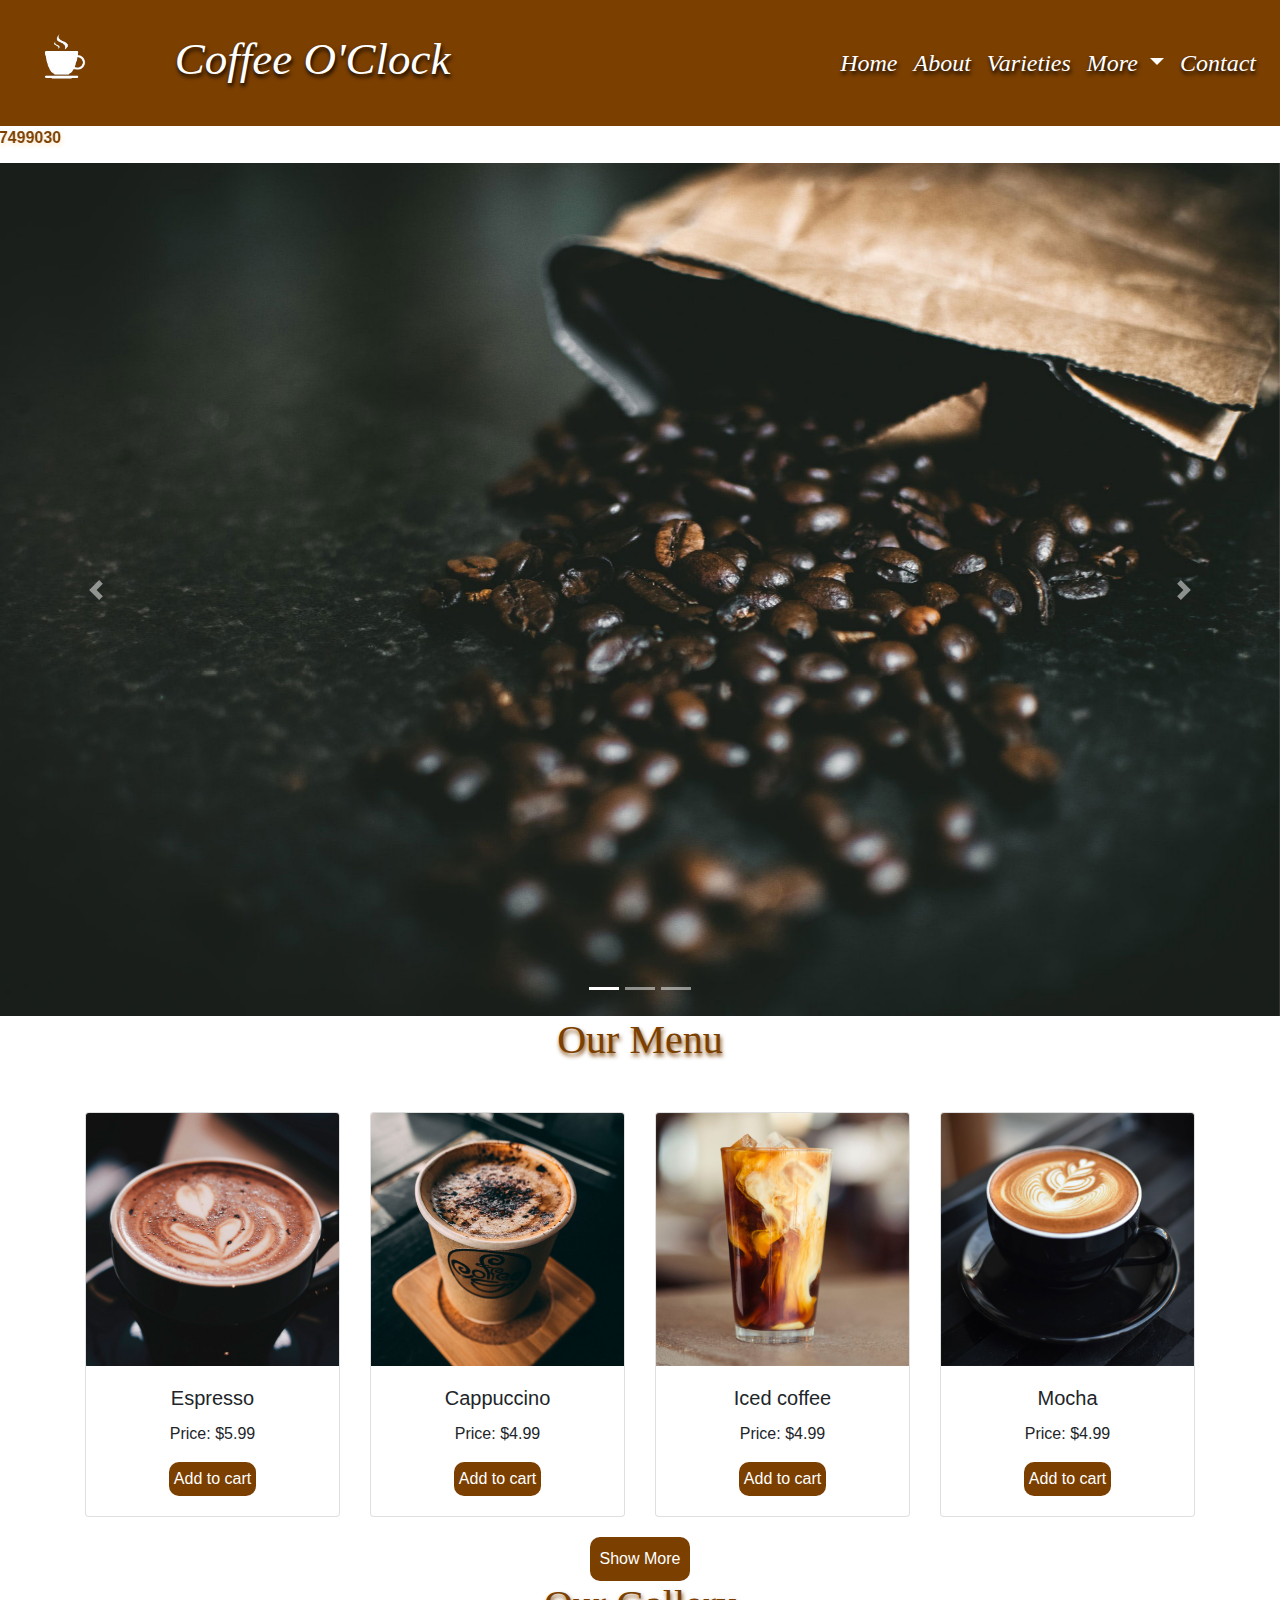
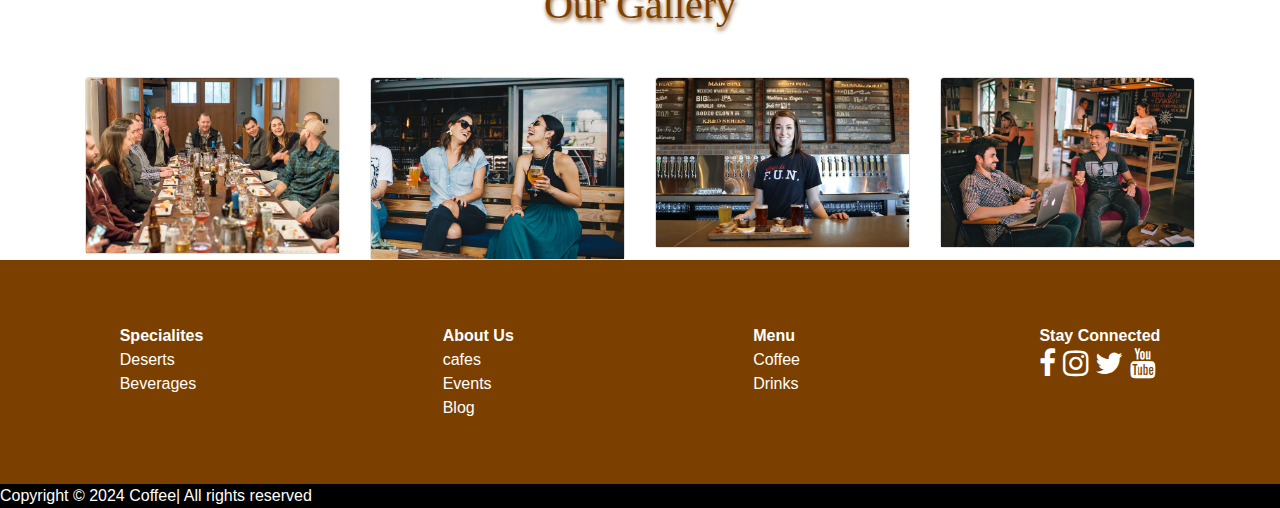
<file: index.html>
<!DOCTYPE html>
<html lang="en">

<head>
  <meta charset="UTF-8">
  <meta name="viewport" content="width=device-width, initial-scale=1.0">
  <title>Home</title>
  <link rel="stylesheet" href="https://stackpath.bootstrapcdn.com/bootstrap/4.5.2/css/bootstrap.min.css">
  <link rel="stylesheet" href="style.css">
  <link rel="stylesheet" href="https://maxcdn.bootstrapcdn.com/font-awesome/4.7.0/css/font-awesome.min.css">

</head>

<body>

  <!-- Navbar -->
  <nav class="navbar navbar-expand-lg navbar-light">
    <a class="navbar-brand" href="#"><img src="./images/logo.png" alt="Logo"></a>
    <h3 class="title">Coffee O'Clock</h3>
    <button class="navbar-toggler" type="button" data-toggle="collapse" data-target="#navbarSupportedContent"
      aria-controls="navbarSupportedContent" aria-expanded="false" aria-label="Toggle navigation">
      <span class="navbar-toggler-icon"></span>
    </button>


    <div class="collapse navbar-collapse" id="navbarSupportedContent">
      <ul class="navbar-nav ml-auto">
        <li class="nav-item ">
          <a class="nav-link" href="#">Home <span class="sr-only">(current)</span></a>
        </li>
        <li class="nav-item">
          <a class="nav-link" href="about.html">About</a>
        </li>
        <li class="nav-item">
          <a class="nav-link" href="menu.html">Varieties </a>
        </li>

        <li class="nav-item dropdown">
          <a class="nav-link dropdown-toggle" href="#" id="navbarDropdown" role="button" data-toggle="dropdown"
            aria-haspopup="true" aria-expanded="false">
            More
          </a>
          <div class="dropdown-menu" aria-labelledby="navbarDropdown">
            <a class="dropdown-item" href="#">Origin</a>
            <a class="dropdown-item" href="#">Specialities</a>
            <a class="dropdown-item" href="#">Our Cafe</a>
          </div>
        </li>

        <li class="nav-item">
          <a class="nav-link" href="./contact.html">Contact </a>
        </li>
      </ul>
    </div>
  </nav>
  <!-- Navbar -->

  <!-- Marquee -->
  <div class="marque">
    <marquee width="100%" direction="right" height="100px">
      Order online +239947499030
    </marquee>
  </div>
  <!-- ------Marque--------- -->

  <!-- carousel -->

  <div class="carousel">
    <div id="carouselExampleIndicators" class="carousel slide" data-ride="carousel">
      <ol class="carousel-indicators">
        <li data-target="#carouselExampleIndicators" data-slide-to="0" class="active"></li>
        <li data-target="#carouselExampleIndicators" data-slide-to="1"></li>
        <li data-target="#carouselExampleIndicators" data-slide-to="2"></li>
      </ol>
      <div class="carousel-inner">
        <div class="carousel-item active">
          <img height="10%" width="100%" src="./images/bg_1.jpg" class="d-block " alt="...">
        </div>
        <div class="carousel-item">
          <img height="10%" width="100%" src="./images/bg_2.jpg" class="d-block " alt="...">
        </div>
        <div class="carousel-item">
          <img height="50%" width="100%" src="./images/bg_3.jpg" class="d-block " alt="...">
        </div>
      </div>
      <a class="carousel-control-prev" href="#carouselExampleIndicators" role="button" data-slide="prev">
        <span class="carousel-control-prev-icon" aria-hidden="true"></span>
        <span class="sr-only">Previous</span>
      </a>
      <a class="carousel-control-next" href="#carouselExampleIndicators" role="button" data-slide="next">
        <span class="carousel-control-next-icon" aria-hidden="true"></span>
        <span class="sr-only">Next</span>
      </a>
    </div>
  </div>
  <!-- carousel -->

  <!-- cards -->
  <h1
    style="text-align: center; color: #7b3f00; font-family: 'Times New Roman', Times, serif;text-shadow: 1px 3px 4px #7b3f00;">
    Our Menu</h1>
  <div class="container " id="card">
    <div class="row">
      <div class="col-md-3 col-sm-6">
        <div class="card coffee-card">
          <img src="./images/menu-1.jpg" class="card-img-top" alt="Coffee 1">
          <div class="card-body">
            <h5 class="card-title">Espresso</h5>
            <p class="card-text">Price: $5.99</p>
            <button class="card-button">Add to cart</button>
          </div>
        </div>
      </div>
      <div class="col-md-3 col-sm-6">
        <div class="card coffee-card">
          <img src="./images/menu-2.jpg" class="card-img-top" alt="Coffee 2">
          <div class="card-body">
            <h5 class="card-title">Cappuccino</h5>
            <p class="card-text">Price: $4.99</p>
            <button class="card-button">Add to cart</button>
          </div>
        </div>
      </div>
      <div class="col-md-3 col-sm-6">
        <div class="card coffee-card">
          <img src="./images/menu-3.jpg" class="card-img-top" alt="Coffee 2">
          <div class="card-body">
            <h5 class="card-title">Iced coffee</h5>
            <p class="card-text">Price: $4.99</p>
            <button class="card-button">Add to cart</button>
          </div>
        </div>
      </div>
      <div class="col-md-3 col-sm-6">
        <div class="card coffee-card">
          <img src="./images/menu-4.jpg" class="card-img-top" alt="Coffee 2">
          <div class="card-body">
            <h5 class="card-title">Mocha</h5>
            <p class="card-text">Price: $4.99</p>
            <button class="card-button">Add to cart</button>
          </div>
        </div>
      </div>
    </div>
  </div>

  <div class="centered-button-container">
    <button class="centered-button">Show More</button>
  </div>
  <!-- cards -->

  <!-- Gallery -->
  <h1
    style="text-align: center; color: #7b3f00; font-family: 'Times New Roman', Times, serif;text-shadow: 1px 3px 4px #7b3f00;">
    Our Gallery</h1>
  <div class="container " id="gallery">
    <div class="row">
      <div class="col-md-3 col-sm-6">
        <div class="card ">
          <img src="./images/gallery-1.jpg" class="card-img-top" alt="Coffee 1">

        </div>
      </div>
      <div class="col-md-3 col-sm-6">
        <div class="card ">
          <img src="./images/gallery-2.jpg" class="card-img-top" alt="Coffee 2">

        </div>
      </div>
      <div class="col-md-3 col-sm-6">
        <div class="card ">
          <img src="./images/gallery-3.jpg" class="card-img-top" alt="Coffee 2">

        </div>
      </div>
      <div class="col-md-3 col-sm-6">
        <div class="card ">
          <img src="./images/gallery-4.jpg" class="card-img-top" alt="Coffee 2">

        </div>
      </div>
    </div>
  </div>
  <!-- Gallery -->

  <!-- Footer -->

  <div class="footer">
    <div> <strong> Specialites </strong> </br>
      Deserts </br>
      Beverages </br>

    </div>

    <div> <strong>About Us</strong> </br>
      cafes</br>
      Events </br>
      Blog </div>

    <div> <strong> Menu</strong> </br>
      Coffee</br>
      Drinks </br>
    </div>

    <div> <strong> Stay Connected </strong> </br>
      <a href="http://www.facebook.com" target="_blank"><i class="fa fa-facebook" aria-hidden="true"></i></a>

      <a href="http://www.instagram.com" target="_blank"><i class="fa fa-instagram" aria-hidden="true"></i></a>
      <a href="http://www.twitter.com" target="_blank"><i class="fa fa-twitter" aria-hidden="true"></i></a>
      <a href="http://www.youtube.com" target="_blank"><i class="fa fa-youtube" aria-hidden="true"></i></a>

    </div>
  </div>

  <div class="last">
    Copyright © 2024 Coffee| All rights reserved
  </div>
  <!-- footer End -->
  <!-- Script tags -->
  <script src="https://code.jquery.com/jquery-3.5.1.slim.min.js"></script>
  <script src="https://cdn.jsdelivr.net/npm/@popperjs/core@2.5.4/dist/umd/popper.min.js"></script>
  <script src="https://stackpath.bootstrapcdn.com/bootstrap/4.5.2/js/bootstrap.min.js"></script>

</body>

</html>
</file>
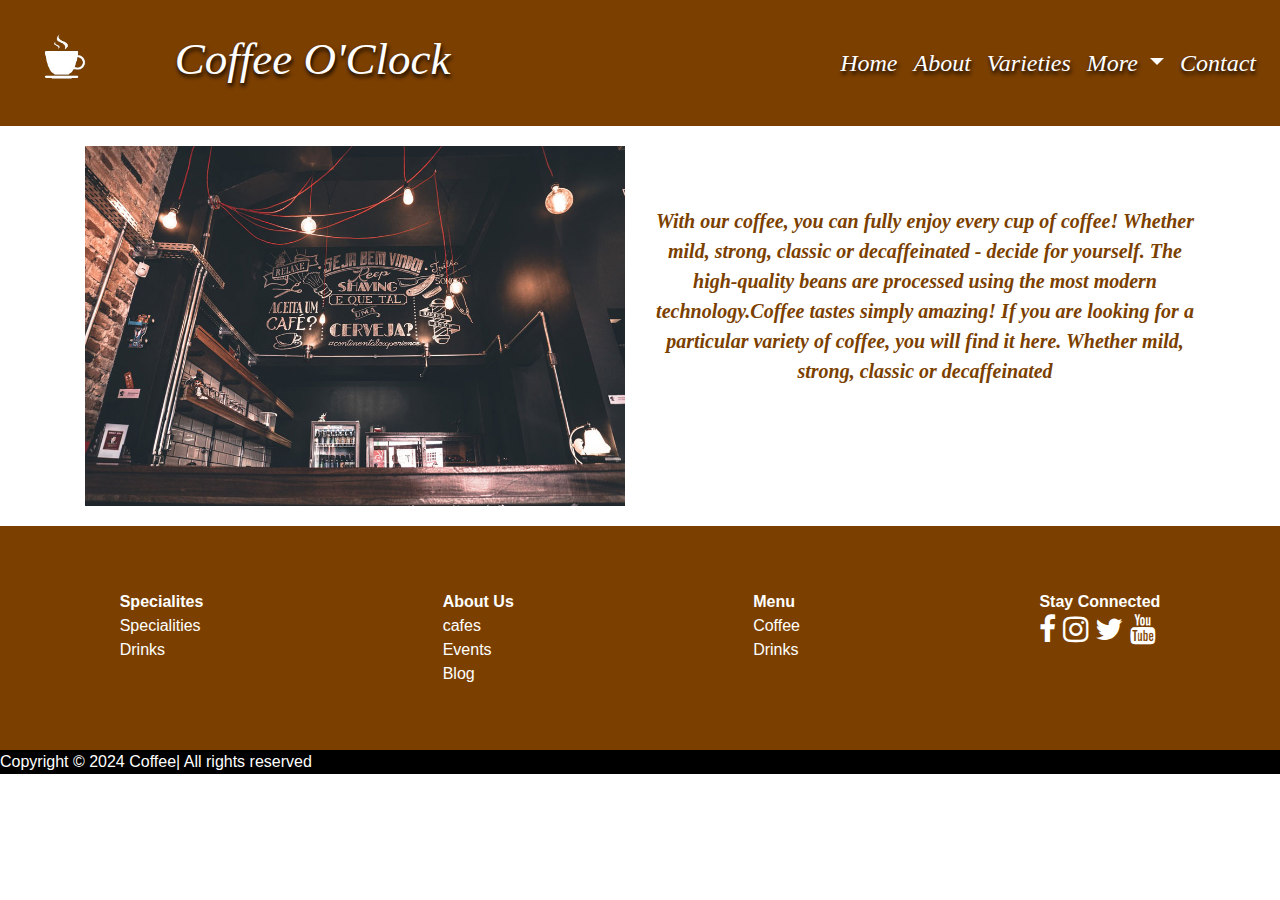
<file: about.html>
<!DOCTYPE html>
<html lang="en">

<head>
    <meta charset="UTF-8">
    <meta name="viewport" content="width=device-width, initial-scale=1.0">
    <title>About</title>
    <link rel="stylesheet" href="https://stackpath.bootstrapcdn.com/bootstrap/4.5.2/css/bootstrap.min.css">
    <link rel="stylesheet" href="style.css">
    <link rel="stylesheet" href="https://maxcdn.bootstrapcdn.com/font-awesome/4.7.0/css/font-awesome.min.css">

</head>

<body>

    <!-- Navbar -->
    <nav class="navbar navbar-expand-lg navbar-light">
        <a class="navbar-brand" href="#"><img src="./images/logo.png" alt="Logo"></a>
        <h3 class="title">Coffee O'Clock</h3>
        <button class="navbar-toggler" type="button" data-toggle="collapse" data-target="#navbarSupportedContent"
            aria-controls="navbarSupportedContent" aria-expanded="false" aria-label="Toggle navigation">
            <span class="navbar-toggler-icon"></span>
        </button>
       

        <div class="collapse navbar-collapse" id="navbarSupportedContent">
            <ul class="navbar-nav ml-auto">
                <li class="nav-item ">
                    <a class="nav-link" href="index.html">Home <span class="sr-only">(current)</span></a>
                </li>
                <li class="nav-item">
                    <a class="nav-link" href="about.html">About</a>
                </li>
                <li class="nav-item">
                    <a class="nav-link" href="menu.html">Varieties </a>
                </li>

                <li class="nav-item dropdown">
                    <a class="nav-link dropdown-toggle" href="#" id="navbarDropdown" role="button"
                        data-toggle="dropdown" aria-haspopup="true" aria-expanded="false">
                        More
                    </a>
                    <div class="dropdown-menu" aria-labelledby="navbarDropdown">
                        <a class="dropdown-item" href="#">Origin</a>
                        <a class="dropdown-item" href="#">Specialities</a>
                        <a class="dropdown-item" href="#">Our Cafe</a>
                    </div>
                </li>

                <li class="nav-item">
                    <a class="nav-link" href="./contact.html">Contact </a>
                </li>
            </ul>
        </div>
    </nav>
    <!-- Navbar -->

    <!-- about section -->

    <section class="about">
        <div class="container" >
            <div class="row">
                <div class="col-md-6 col-sm-12">
                    <img src="./images/about.jpg" width="100%" />
                </div>
                <div class="col-md-6 col-sm-12" style="padding: 10px; text-align: center; margin-top: 50px; font-size: 18px;">
                    <p>With our coffee, you can fully enjoy every cup of coffee! Whether mild, strong, classic or decaffeinated - decide for yourself. The high-quality beans are processed using the most modern technology.Coffee tastes simply amazing! If you are looking for a particular variety of coffee, you will find it here. Whether mild, strong, classic or decaffeinated  </p>
                </div>
            </div>
        </div>

    </section>
    <!-- End about -->

    <!-- Footer -->
    
    <div class="footer">
        <div> <strong> Specialites </strong> </br>
            Specialities </br> 
            Drinks </br>
             
        </div>
    
        <div> <strong>About Us</strong>  </br>
            cafes</br>
            Events   </br>
            Blog  </div>
    
        <div> <strong> Menu</strong>  </br>
            Coffee</br>
            Drinks  </br>
            </div>
        
        <div> <strong> Stay Connected </strong> </br>
            <a href="http://www.facebook.com" target="_blank"><i class="fa fa-facebook" aria-hidden="true"></i></a>
         
            <a href="http://www.instagram.com" target="_blank"><i class="fa fa-instagram" aria-hidden="true"></i></a>
            <a href="http://www.twitter.com" target="_blank"><i class="fa fa-twitter" aria-hidden="true"></i></a>
            <a href="http://www.youtube.com" target="_blank"><i class="fa fa-youtube" aria-hidden="true"></i></a>
             
       </div>
    </div>
    
    <div class="last">
        Copyright © 2024 Coffee| All rights reserved
    </div>
    <!-- footer End -->
    <!-- Script tags -->
    <script src="https://code.jquery.com/jquery-3.5.1.slim.min.js"></script>
    <script src="https://cdn.jsdelivr.net/npm/@popperjs/core@2.5.4/dist/umd/popper.min.js"></script>
    <script src="https://stackpath.bootstrapcdn.com/bootstrap/4.5.2/js/bootstrap.min.js"></script>

</body>

</html>
</file>
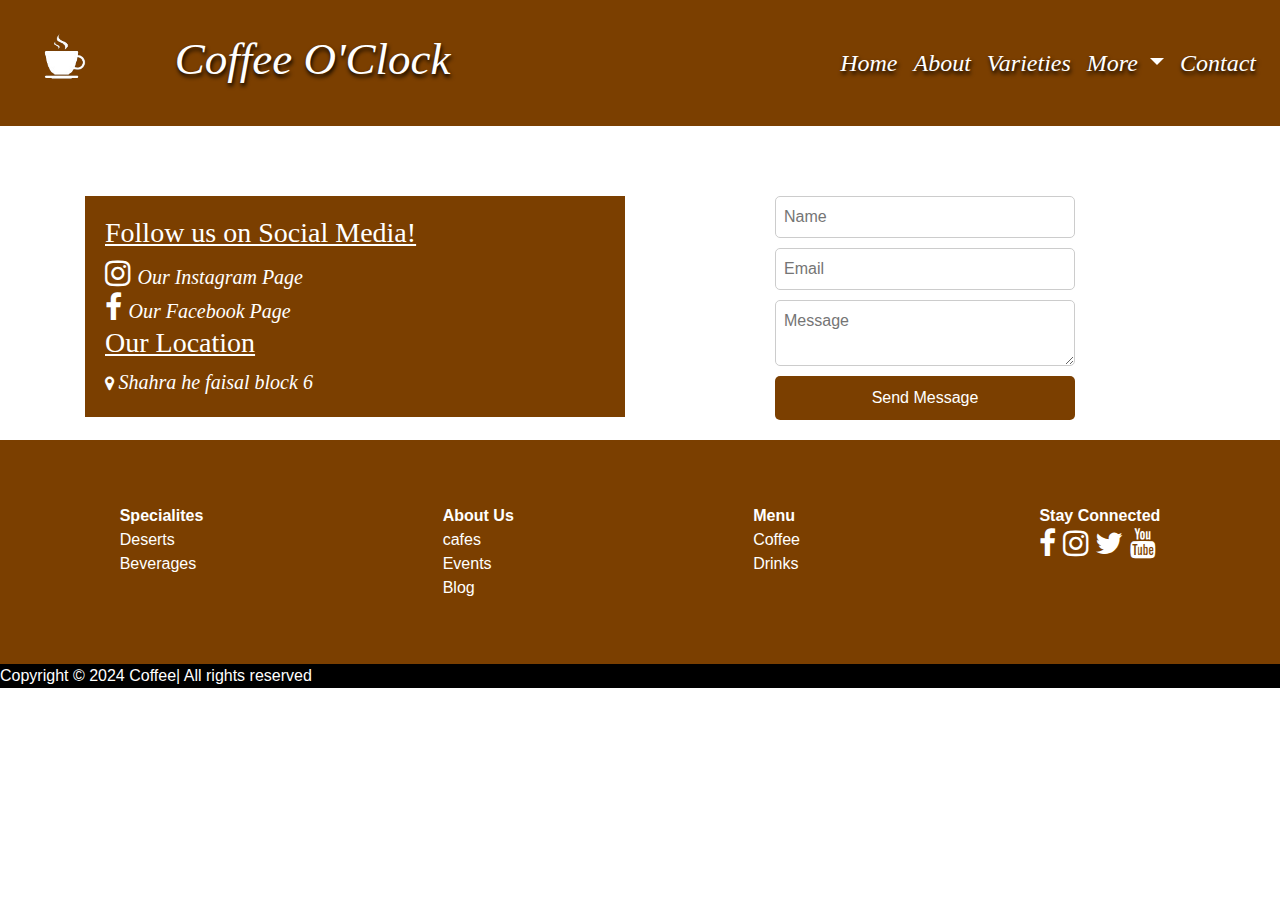
<file: contact.html>
<!DOCTYPE html>
<html lang="en">

<head>
    <meta charset="UTF-8">
    <meta name="viewport" content="width=device-width, initial-scale=1.0">
    <title>Contact</title>
    <link rel="stylesheet" href="https://stackpath.bootstrapcdn.com/bootstrap/4.5.2/css/bootstrap.min.css">
    <link rel="stylesheet" href="style.css">
    <link rel="stylesheet" href="https://maxcdn.bootstrapcdn.com/font-awesome/4.7.0/css/font-awesome.min.css">

</head>

<body>

<!-- Navbar -->
<nav class="navbar navbar-expand-lg navbar-light">
    <a class="navbar-brand" href="#"><img src="./images/logo.png" alt="Logo"></a>
    <h3 class="title">Coffee O'Clock</h3>
    <button class="navbar-toggler" type="button" data-toggle="collapse" data-target="#navbarSupportedContent"
      aria-controls="navbarSupportedContent" aria-expanded="false" aria-label="Toggle navigation">
      <span class="navbar-toggler-icon"></span>
    </button>


    <div class="collapse navbar-collapse" id="navbarSupportedContent">
      <ul class="navbar-nav ml-auto">
        <li class="nav-item ">
          <a class="nav-link" href="index.html">Home <span class="sr-only">(current)</span></a>
        </li>
        <li class="nav-item">
          <a class="nav-link" href="about.html">About</a>
        </li>
        <li class="nav-item">
          <a class="nav-link" href="menu.html">Varieties </a>
        </li>

        <li class="nav-item dropdown">
          <a class="nav-link dropdown-toggle" href="#" id="navbarDropdown" role="button" data-toggle="dropdown"
            aria-haspopup="true" aria-expanded="false">
            More
          </a>
          <div class="dropdown-menu" aria-labelledby="navbarDropdown">
            <a class="dropdown-item" href="#">Origin</a>
            <a class="dropdown-item" href="#">Specialities</a>
            <a class="dropdown-item" href="#">Our Cafe</a>
          </div>
        </li>

        <li class="nav-item">
          <a class="nav-link" href="./contact.html">Contact </a>
        </li>
      </ul>
    </div>
  </nav>
  <!-- Navbar -->


    <!-- Contact section -->

    <section class="contact">
        <div class="container">
            <div class="row">
                <div class="col-md-6 col-sm-12 ">
                    <div class="contact-card">
                        <h3 style="font-family: 'Times New Roman', Times, serif; text-decoration: underline;">Follow us on Social Media!</h3>
                        <i class="fa fa-instagram" aria-hidden="true"></i>
                        <a href="">Our Instagram Page</a><br>
                        <i class="fa fa-facebook" aria-hidden="true"></i>
                        <a href="">Our Facebook Page</a>
                        <h3 style="font-family: 'Times New Roman', Times, serif; text-decoration: underline;">Our Location</h3>
                        <i class="fa fa-map-marker" aria-hidden="true"></i>
                        <a href="">Shahra he faisal block 6</a>

                    </div>



                </div>
                <div class="col-md-6 col-sm-12">
                    <form >
                        <input type="text" placeholder="Name">
                        <input type="text" placeholder="Email">
                        <textarea placeholder="Message"></textarea>
                        <button type="submit">Send Message</button>
                    </form>
                </div>
            </div>
        </div>

    </section>
    <!-- End about -->

     <!-- Footer -->

  <div class="footer">
    <div> <strong> Specialites </strong> </br>
      Deserts </br>
      Beverages </br>

    </div>

    <div> <strong>About Us</strong> </br>
      cafes</br>
      Events </br>
      Blog </div>

    <div> <strong> Menu</strong> </br>
      Coffee</br>
      Drinks </br>
    </div>

    <div> <strong> Stay Connected </strong> </br>
      <a href="http://www.facebook.com" target="_blank"><i class="fa fa-facebook" aria-hidden="true"></i></a>

      <a href="http://www.instagram.com" target="_blank"><i class="fa fa-instagram" aria-hidden="true"></i></a>
      <a href="http://www.twitter.com" target="_blank"><i class="fa fa-twitter" aria-hidden="true"></i></a>
      <a href="http://www.youtube.com" target="_blank"><i class="fa fa-youtube" aria-hidden="true"></i></a>

    </div>
  </div>

  <div class="last">
    Copyright © 2024 Coffee| All rights reserved
  </div>
  <!-- footer End -->


  <!-- Script tags -->
  <script src="https://code.jquery.com/jquery-3.5.1.slim.min.js"></script>
  <script src="https://cdn.jsdelivr.net/npm/@popperjs/core@2.5.4/dist/umd/popper.min.js"></script>
  <script src="https://stackpath.bootstrapcdn.com/bootstrap/4.5.2/js/bootstrap.min.js"></script>
</body>
</file>
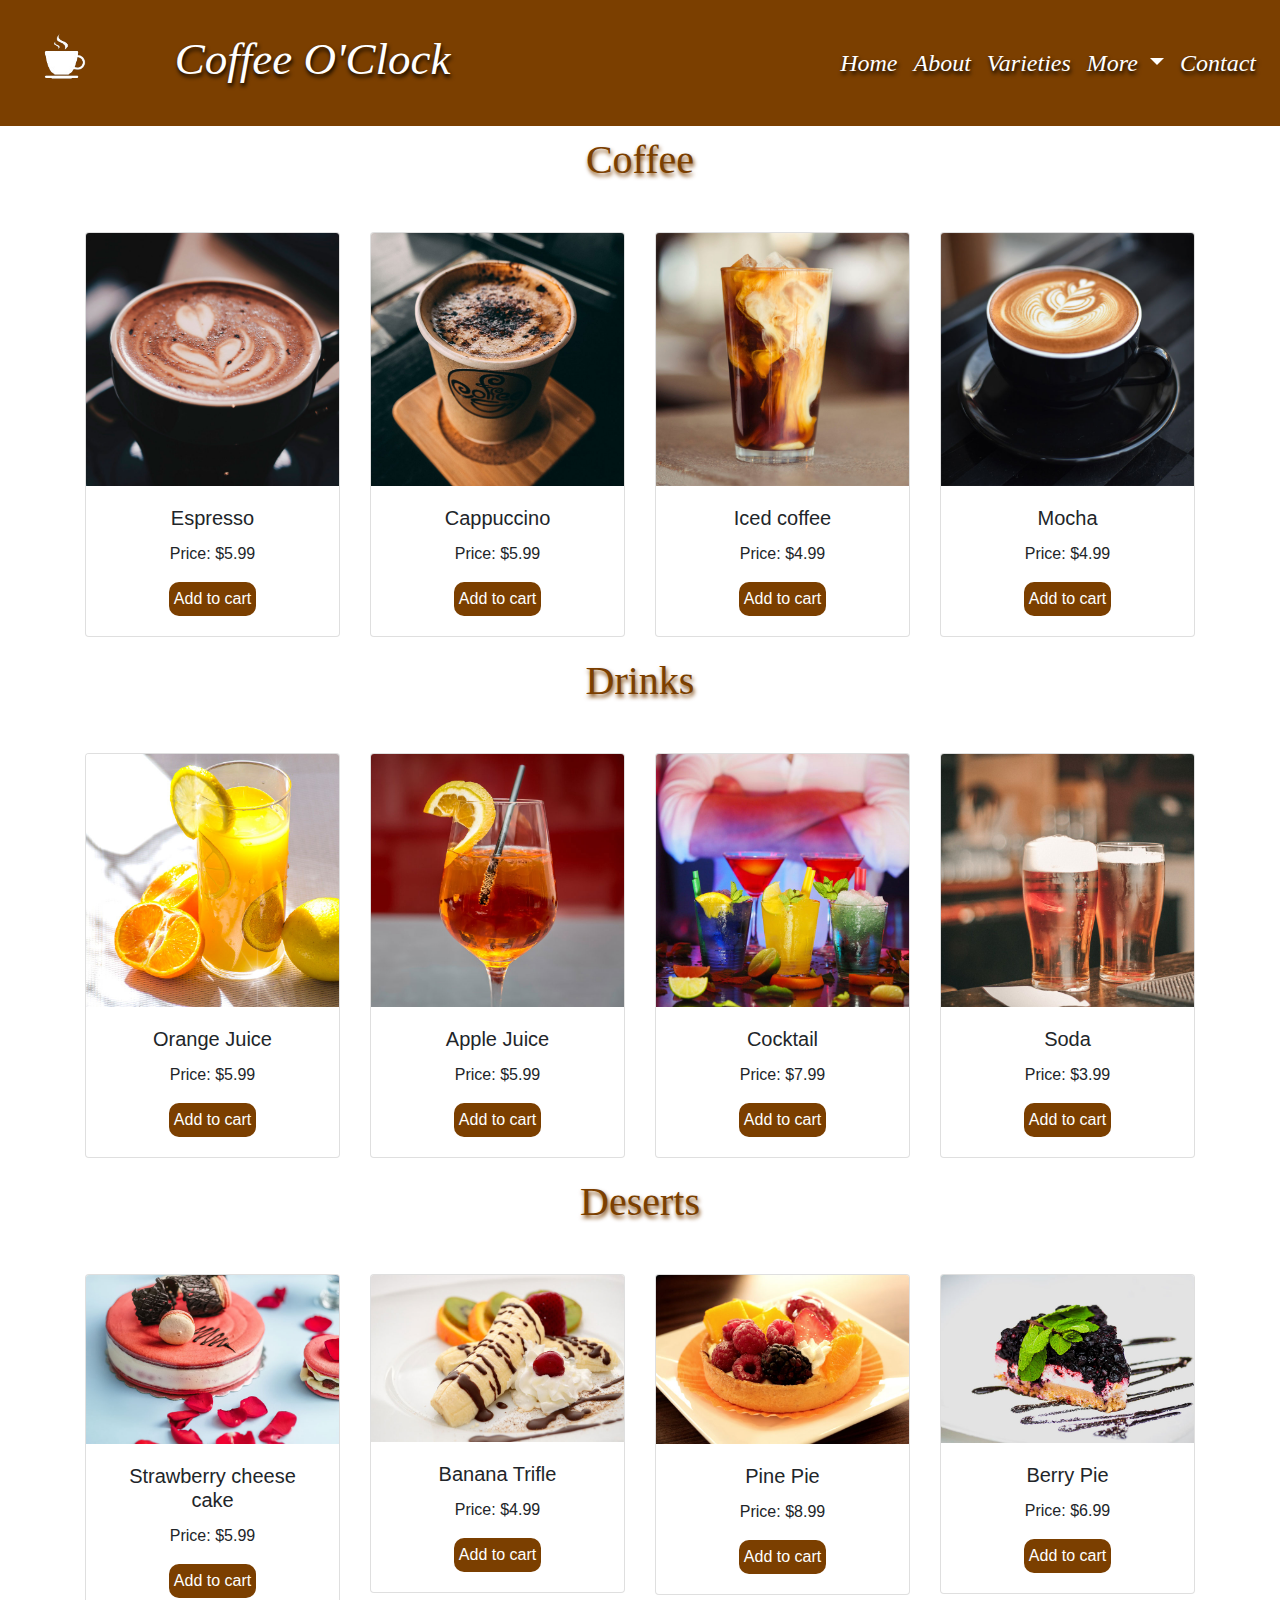
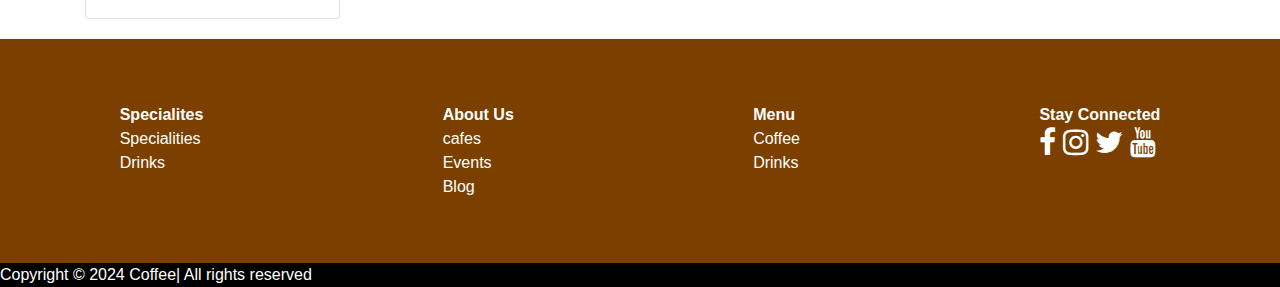
<file: menu.html>
<!DOCTYPE html>
<html lang="en">

<head>
    <meta charset="UTF-8">
    <meta name="viewport" content="width=device-width, initial-scale=1.0">
    <title>varieties</title>
    <link rel="stylesheet" href="https://stackpath.bootstrapcdn.com/bootstrap/4.5.2/css/bootstrap.min.css">
    <link rel="stylesheet" href="style.css">
    <link rel="stylesheet" href="https://maxcdn.bootstrapcdn.com/font-awesome/4.7.0/css/font-awesome.min.css">

</head>

<body>

    <!-- Navbar -->
    <nav class="navbar navbar-expand-lg navbar-light">
        <a class="navbar-brand" href="#"><img src="./images/logo.png" alt="Logo"></a>
        <h3 class="title">Coffee O'Clock</h3>
        <button class="navbar-toggler" type="button" data-toggle="collapse" data-target="#navbarSupportedContent"
            aria-controls="navbarSupportedContent" aria-expanded="false" aria-label="Toggle navigation">
            <span class="navbar-toggler-icon"></span>
        </button>
        

        <div class="collapse navbar-collapse" id="navbarSupportedContent">
            <ul class="navbar-nav ml-auto">
                <li class="nav-item ">
                    <a class="nav-link" href="index.html">Home <span class="sr-only">(current)</span></a>
                </li>
                <li class="nav-item">
                    <a class="nav-link" href="about.html">About</a>
                </li>
                <li class="nav-item">
                    <a class="nav-link" href="menu.html">Varieties </a>
                </li>

                <li class="nav-item dropdown">
                    <a class="nav-link dropdown-toggle" href="#" id="navbarDropdown" role="button"
                        data-toggle="dropdown" aria-haspopup="true" aria-expanded="false">
                        More
                    </a>
                    <div class="dropdown-menu" aria-labelledby="navbarDropdown">
                        <a class="dropdown-item" href="#">Origin</a>
                        <a class="dropdown-item" href="#">Specialities</a>
                        <a class="dropdown-item" href="#">Our Cafe</a>
                    </div>
                </li>

                <li class="nav-item">
                    <a class="nav-link" href="./contact.html">Contact </a>
                </li>
            </ul>
        </div>
    </nav>
    <!-- Navbar -->

 

    <!-- coffee cards -->
    <h1 style="text-align: center; color: #7b3f00;font-family: 'Times New Roman', Times, serif;text-shadow: 1px 3px 4px #7b3f00; margin-top: 10px;">Coffee</h1>
<div class="container " id="card">
    <div class="row">
      <div class="col-md-3 col-sm-6">
        <div class="card coffee-card">
          <img src="./images/menu-1.jpg" class="card-img-top" alt="Coffee 1"
          >
          <div class="card-body">
            <h5 class="card-title">Espresso</h5>
            <p class="card-text">Price: $5.99</p>
            <button class="card-button">Add to cart</button>
          </div>
        </div>
      </div>
      <div class="col-md-3 col-sm-6">
        <div class="card coffee-card">
          <img src="./images/menu-2.jpg" class="card-img-top" alt="Coffee 2">
          <div class="card-body">
            <h5 class="card-title">Cappuccino</h5>
            <p class="card-text">Price: $5.99</p>
            <button class="card-button">Add to cart</button>
          </div>
        </div>
      </div>
      <div class="col-md-3 col-sm-6">
        <div class="card coffee-card">
          <img src="./images/menu-3.jpg" class="card-img-top" alt="Coffee 2">
          <div class="card-body">
            <h5 class="card-title">Iced coffee</h5>
            <p class="card-text">Price: $4.99</p>
            <button class="card-button">Add to cart</button>
          </div>
        </div>
      </div>
      <div class="col-md-3 col-sm-6">
        <div class="card coffee-card">
          <img src="./images/menu-4.jpg" class="card-img-top" alt="Coffee 2">
          <div class="card-body">
            <h5 class="card-title">Mocha</h5>
            <p class="card-text">Price: $4.99</p>
            <button class="card-button">Add to cart</button>
          </div>
        </div>
      </div>

    </div>
  </div>

  
    <!-- coffee cards -->

      <!-- drinks cards -->
      <h1 style="text-align: center; color: #7b3f00;font-family: 'Times New Roman', Times, serif;text-shadow: 1px 3px 4px #7b3f00;">Drinks</h1>
      <div class="container " id="card">
          <div class="row">
            <div class="col-md-3 col-sm-6">
              <div class="card coffee-card">
                <img src="./images/drink-1.jpg" class="card-img-top" alt="Coffee 1"
                >
                <div class="card-body">
                  <h5 class="card-title">Orange Juice</h5>
                  <p class="card-text">Price: $5.99</p>
                  <button class="card-button">Add to cart</button>
                </div>
              </div>
            </div>
            <div class="col-md-3 col-sm-6">
              <div class="card coffee-card">
                <img src="./images/drink-5.jpg" class="card-img-top" alt="Coffee 2">
                <div class="card-body">
                  <h5 class="card-title">Apple Juice</h5>
                  <p class="card-text">Price: $5.99</p>
                  <button class="card-button">Add to cart</button>
                </div>
              </div>
            </div>
            <div class="col-md-3 col-sm-6">
              <div class="card coffee-card">
                <img src="./images/drink-3.jpg" class="card-img-top" alt="Coffee 2">
                <div class="card-body">
                  <h5 class="card-title">Cocktail</h5>
                  <p class="card-text">Price: $7.99</p>
                  <button class="card-button">Add to cart</button>
                </div>
              </div>
            </div>
            <div class="col-md-3 col-sm-6">
              <div class="card coffee-card">
                <img src="./images/drink-4.jpg" class="card-img-top" alt="Coffee 2">
                <div class="card-body">
                  <h5 class="card-title">Soda</h5>
                  <p class="card-text">Price: $3.99</p>
                  <button class="card-button">Add to cart</button>
                </div>
              </div>
            </div>
      
          </div>
        </div>
      
        
          <!-- Drinks cards -->

          
      <!-- Deserts cards -->
      <h1 style="text-align: center; color: #7b3f00;font-family: 'Times New Roman', Times, serif;text-shadow: 1px 3px 4px #7b3f00;">Deserts</h1>
      <div class="container " id="card">
          <div class="row">
            <div class="col-md-3 col-sm-6">
              <div class="card coffee-card">
                <img src="./images/dessert-1.jpg" class="card-img-top" alt="Coffee 1"
                >
                <div class="card-body">
                  <h5 class="card-title">Strawberry cheese cake</h5>
                  <p class="card-text">Price: $5.99</p>
                  <button class="card-button">Add to cart</button>
                </div>
              </div>
            </div>
            <div class="col-md-3 col-sm-6">
              <div class="card coffee-card">
                <img src="./images/dessert-5.jpg" class="card-img-top" alt="Coffee 2">
                <div class="card-body">
                  <h5 class="card-title">Banana Trifle</h5>
                  <p class="card-text">Price: $4.99</p>
                  <button class="card-button">Add to cart</button>
                </div>
              </div>
            </div>
            <div class="col-md-3 col-sm-6">
              <div class="card coffee-card">
                <img src="./images/dessert-3.jpg" class="card-img-top" alt="Coffee 2">
                <div class="card-body">
                  <h5 class="card-title">Pine Pie</h5>
                  <p class="card-text">Price: $8.99</p>
                  <button class="card-button">Add to cart</button>
                </div>
              </div>
            </div>
            <div class="col-md-3 col-sm-6">
              <div class="card coffee-card">
                <img src="./images/dessert-4.jpg" class="card-img-top" alt="Coffee 2">
                <div class="card-body">
                  <h5 class="card-title">Berry Pie</h5>
                  <p class="card-text">Price: $6.99</p>
                  <button class="card-button">Add to cart</button>
                </div>
              </div>
            </div>
      
          </div>
        </div>
      
        
          <!-- Deserts cards -->

    <!-- Footer -->
    
    <div class="footer">
        <div> <strong> Specialites </strong> </br>
            Specialities </br> 
            Drinks </br>
             
        </div>
    
        <div> <strong>About Us</strong>  </br>
            cafes</br>
            Events   </br>
            Blog  </div>
    
        <div> <strong> Menu</strong>  </br>
            Coffee</br>
            Drinks  </br>
            </div>
        
        <div> <strong> Stay Connected </strong> </br>
            <a href="http://www.facebook.com" target="_blank"><i class="fa fa-facebook" aria-hidden="true"></i></a>
         
            <a href="http://www.instagram.com" target="_blank"><i class="fa fa-instagram" aria-hidden="true"></i></a>
            <a href="http://www.twitter.com" target="_blank"><i class="fa fa-twitter" aria-hidden="true"></i></a>
            <a href="http://www.youtube.com" target="_blank"><i class="fa fa-youtube" aria-hidden="true"></i></a>
             
       </div>
    </div>
    
    <div class="last">
        Copyright © 2024 Coffee| All rights reserved
    </div>
    <!-- footer End -->
    <!-- Script tags -->
    <script src="https://code.jquery.com/jquery-3.5.1.slim.min.js"></script>
    <script src="https://cdn.jsdelivr.net/npm/@popperjs/core@2.5.4/dist/umd/popper.min.js"></script>
    <script src="https://stackpath.bootstrapcdn.com/bootstrap/4.5.2/js/bootstrap.min.js"></script>

</body>

</html>
</file>
<file: style.css>
body{
    background-image:url(https://png.pngtree.com/thumb_back/fh260/background/20210708/pngtree-fluid-abstract-milk-coffee-color-milk-tea-color-background-image_737292.jpg);

}
/* navbar */
.navbar {
    background-color: #7B3F00;
    
  }
  .navbar-brand img {
    max-height: 100px;
  }
.title{
    color: white;
    font-size: 45px;
    margin-left: 50px;
    font-family: 'Times New Roman', Times, serif;
    font-style: italic;
    text-shadow: 1px 3px 4px black;
  }

  .navbar-nav .nav-link{
    color: white !important;
    font-size: 24px;
    font-style: italic;
    font-family: 'Times New Roman', Times, serif;
    text-shadow: 1px 3px 4px black;
  }
  .nav-link:hover{
    text-decoration: underline;
    font-size: 26px;
    
    
  }

  .nav-item .dropdown-item{
    color: #7B3F00 !important;
    font-weight: bolder;
  }
  .dropdown-item:hover{
    background-color: #7B3F00 ;
    color: white !important;
  }
  /* navbar */

  .marque{
    color:#7B3F00;
    font-weight: bold;
    text-shadow: 1px 3px 4px blanchedalmond;
  }

  .carousel{
    margin-top: -70px;
    height: 20%;
  }

  /* card */
  .coffee-card {
    width: 100%;
    max-width: 300px; 
    margin-bottom: 20px;
  }

  .card{
    margin-top: 40px;
  }

  .card-body{
    text-align: center;
  }
  

  .card-button{
    background-color: #7B3F00;
    color: white;
    border: none;
    border-radius: 10px;
    padding: 5px;
  }
  .card-button:hover{
    background-color: #c26706;
    color: white
  }
  .centered-button:hover{
    background-color: #c26706;
    color: white

  }
  

  /* footer */
  .footer{
    background-color: #7B3F00;
    display: flex;
    flex-direction: row;
    color: white;
    justify-content: space-around;
    padding-bottom: 5%;
    padding-top: 5%;
}



.fa-facebook,.fa-twitter,.fa-whatsapp,.fa-instagram,.fa-youtube{
    font-size: 30px !important;
    margin-right: 2px;
    text-align: right;
    color: white;
}

.last{
    background-color: black;
    color: white;
}

.centered-button-container{
    display: flex;
    justify-items: center;
    justify-content: center;
}

.centered-button-container button{
    background-color: #7B3F00;
    color: white;
    border: none;
    border-radius: 10px;
    padding: 10px;
}


/* About css */
.about{
    margin-top: 20px;
    margin-bottom: 20px;
}
.about p{
    color: #7B3F00;
    font-style: italic;
    font-family: 'Times New Roman', Times, serif;
    font-weight: bold;
    font-size: 20px;   
}
/* contact css */

.contact{
    margin-top: 70px;
    margin-bottom: 20px;
}
.contact-card{
    background-color: #7B3F00;
    color: white;
    padding: 20px;
}

.contact a{
    text-decoration: none;
    color: white;
    font-size:20px ;
    font-style: italic;
    font-family: 'Times New Roman', Times, serif;
}

form {
    display: flex;
    flex-direction: column;
    justify-content: center;
    max-width: 300px; 
    margin: auto; 
}
input[type="text"],
textarea {
    margin-bottom: 10px; 
    padding: 8px; 
    border-radius: 5px;
    border: 1px solid #ccc; 
    box-sizing: border-box; 
}
button[type="submit"] {
    padding: 10px 20px;
    border-radius: 5px;
    border: none; 
    background-color: #7B3F00; 
    color: #fff; 
    cursor: pointer; 
    transition: background-color 0.3s; 
}
button[type="submit"]:hover {
    background-color: #c26706;
}
</file>
